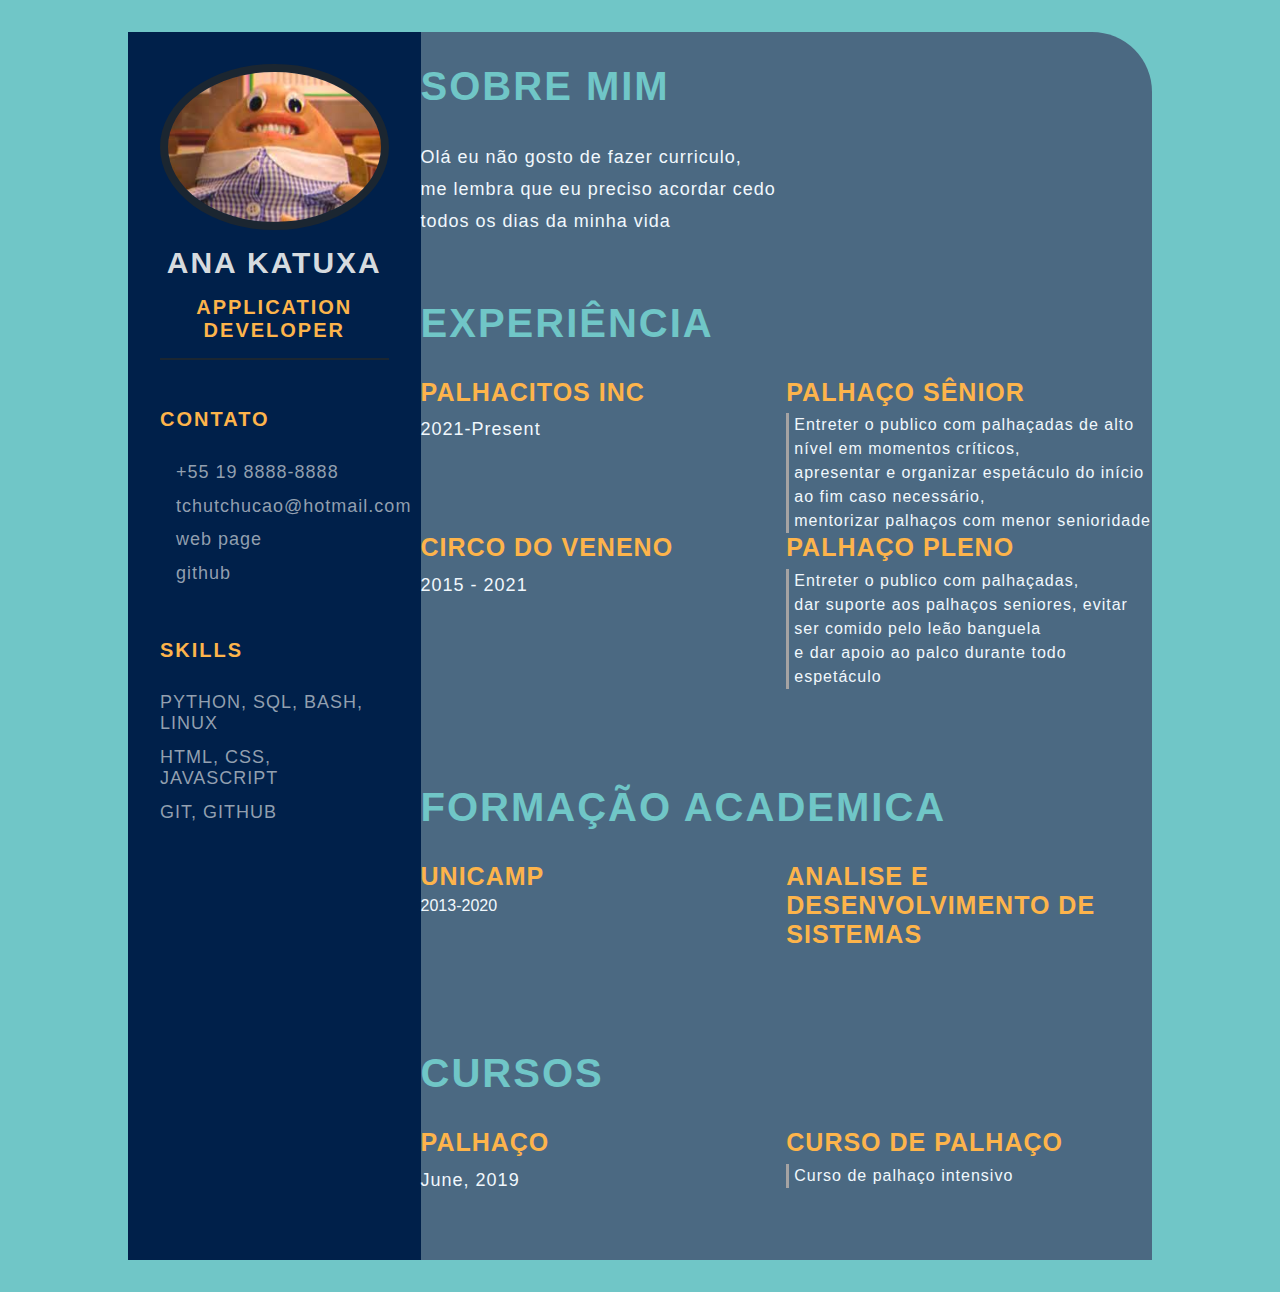
<file: index.html>
<html lang="en">
<head>
    <meta charset="UTF-8">
    <meta http-equiv="X-UA-Compatible" content="IE=edge">
    <meta name="viewport" content="width=device-width, initial-scale=1.0">
    <link rel="stylesheet" href="./style.css">
    <title>Ana Lemos CV</title>
</head>
<body>
    <main class="resume-contents">
        <section class="left-section">
            <section class="left-section-content">
                <div class="profile">
                    <img class="profile-image" src="./img/Sally.jpg" alt="Profile image">
                    <p class="name">Ana Katuxa</p>
                    <p class="profession">Application Developer</p>
                </div>
                <div class="contact-info">
                    <p class="left-title">Contato</p>
                    <ul>
                        <li><i class="fa fa-phone"></i> +55 19 8888-8888</li>
                        <li><i class="fa fa-envelope"></i> tchutchucao@hotmail.com</li>
                        <li><i class="fa fa-globe"></i> web page</li>
                        <li><i class="fa fa-github"></i> github </li>
                    </ul>
                </div>
                <div class="skills">
                    <p class="left-title">Skills</p>
                    <ul>
                        <li><p> Python, SQL, Bash, Linux </p> </li>
                        <li><p> HTML, CSS, JavaScript </p> </li>
                        <li><p> Git, Github </p> </li>
                    </ul>
                </div>
            </section>
        </section>
        <section class="right-section">
                <div class="right-section-content">
                    <section class="about gap">
                        <div class="right-title">Sobre Mim</div>
                        <p class="about-me-contents">
                            Olá eu não gosto de fazer curriculo,<br>
                            me lembra que eu preciso acordar cedo <br>
                            todos os dias da minha vida
                        </p>
                    </section>
                </div>
            <section class="experience gap">
                <div class="right-title">Experiência</div>
                <div class="experience-contents">
                        <div class="exp-left">
                                <p class="exp-company-name">Palhacitos Inc</p>
                                <p class="exp-time-period">2021-Present</p>
                        </div>
                        <div class="exp-right">
                            <p class="exp-position">Palhaço Sênior</p>
                            <p class="exp-desc">
                                Entreter o publico com palhaçadas de alto nível em momentos críticos,
                                <br> apresentar e organizar espetáculo do início ao fim caso necessário,
                                <br> mentorizar palhaços com menor senioridade
                            </p>
                        </div>
                        <div class="exp-left">
                            <p class="exp-company-name">Circo do Veneno</p>
                            <p class="exp-time-period">2015 - 2021</p>
                    </div>
                    <div class="exp-right">
                        <p class="exp-position">Palhaço Pleno</p>
                        <p class="exp-desc">
                            Entreter o publico com palhaçadas,
                            <br> dar suporte aos palhaços seniores, evitar ser comido pelo leão banguela
                            <br> e dar apoio ao palco durante todo espetáculo
                        </p>
                    </div>
                </div>
            </section>
            <section class="education gap">
                <div class="right-title">Formação Academica</div>
                <div class="education-contents">
                    <div class="education-left">
                        <p class="education-school-name">Unicamp</p>
                        <p class="education-time-period">2013-2020</p>
                    </div>
                    <div class="education-right">
                        <p class="education-subject">Analise e desenvolvimento de sistemas</p>
                    </div>
                </div>
            </section>

            <section class='awards gap'>
                <div class="right-title">Cursos</div>
                <div class="awards-contents">
                    <div class="awards-left">
                        <p class="awards-company-name">Palhaço</p>
                        <p class="awards-time-period">June, 2019</p>
                    </div>
                    <div class="awards-right">
                        <p class="awards-name">Curso de palhaço</p>
                        <p class="awards-desc">Curso de palhaço intensivo</p>
                    </div>
                </div>
                
            </section>
        </section>
        
    </main>
    
</body>
</html>
</file>
<file: style.css>
* {
    margin: 0;
    padding: 0;
    box-sizing: border-box;
    list-style: none;
    font-family: 'Roboto', sans-serif;
}

body {
    background-color: #70c6c7;
}

.resume-contents {
    min-height: 100vh;
    width: 80%;
    margin: 2rem auto;
    display: grid;
    grid-template-columns: repeat(7, 1fr);
}

.left-section {
    grid-column: span 2;
    height: 100%;
    background-color: #00204A;
    
}

.right-section {
    grid-column: span 5;
    height: 100%;
    background-color: #4B6982;
    border-radius: 0px 60px 0px 0px;
}

.left-section-content{
    padding: 2rem 2rem;
}

.profile {
    width: 100%;
    border-bottom: 2px solid #1B2631;
}

.profile .profile-image {
    width: 100%;
    border-radius: 50%;
    border: 8px solid #1B2631;
}

.name {
    color: #D6DBDF;
    font-size: 30px;
    letter-spacing: 2px;
    text-transform: uppercase;
    text-align: center;
    font-weight: bold;
    padding: 1rem 0;
}

.profession {
    color: #FDB44B;
    font-size: 20px;
    text-transform: uppercase;
    text-align: center;
    letter-spacing: 2px;
    font-weight: bold;
    padding-bottom: 1rem;
}

/* .contact-info { border-bottom: 2px solid #1B2631; } */
.left-title {
    color: #FDB44B;
    font-size: 20px;
    letter-spacing: 2px;
    text-transform: uppercase;
    font-weight: bold;
    display: flex;
    align-items: center;
    padding-top: 3rem;
}

.contact-info ul {
    padding-top: 1.5rem;
}

.contact-info ul li,
.references ul li {
    padding: .4rem 0;
    display: flex;
    align-items: center;
    color: #d6dbdfaf;
    letter-spacing: 1px;
    font-size: 18px;
}

.contact-info ul li i,
.references ul li i {
    padding-right: 1rem;
    font-size: 18px;
    color: #2E86C1;
}

.skills ul {
    padding-top: 1.5rem;
}
.skills ul li p {
    padding: .4rem 0;
    color: #d6dbdfaf;
    font-size: 18px;
    letter-spacing: 1px;
    display: flex;
    align-items: center;
    text-transform: uppercase;
}

.referance-name {
    padding-top: 1.5rem;
    padding-bottom: .4rem;
    font-size: 18px;
    color: #F9E79F;
    letter-spacing: 1px;
    text-transform: uppercase;
}

.referance-profession {
    font-size: 16px;
    color: #d6dbdfaf;
    letter-spacing: 1px;
    /* text-transform: uppercase; */
    padding-bottom: .4rem;
}


.right-section-contents {
    padding: 2rem 2rem;
}

.right-title {
    color: #70C6C7;
    font-size: 40px;
    letter-spacing: 2px;
    text-transform: uppercase;
    font-weight: bold;
    display: flex;
    align-items: center;
    padding: 2rem 0;
    position: relative;
}

.gap {
    padding-bottom: 2rem;
}
.about-me-contents {
    font-size: 18px;
    letter-spacing: 1px;
    line-height: 2rem;
    color: #F1F8FD;
}

.experience-contents,
.education-contents,
.awards-contents {
    display: grid;
    grid-template-columns: repeat(2, 1fr);
    padding-bottom: 2rem;
    color: #F1F8FD;
}

.exp-company-name,
.education-school-name,
.awards-company-name {
    font-size: 25px;
    font-weight: bold;
    text-transform: uppercase;
    letter-spacing: 1px;
    color: #FDB44B;
    padding-bottom: .4rem;
}

.exp-time-period,
.educationp-time-period,
.awards-time-period {
    font-size: 18px;
    letter-spacing: 1px;
    line-height: 2rem;
}

.exp-position,
.education-subject,
.awards-name {
    font-size: 25px;
    font-weight: bold;
    text-transform: uppercase;
    letter-spacing: 1px;
    color: #FDB44B;
    padding-bottom: .4rem;
}

.exp-desc,
.education-desc,
.awards-desc {
    font-size: 16px;
    letter-spacing: 1px;
    line-height: 1.5rem;
    border-left: 3px solid #a5a3a3;
    padding-left: 5px;
}

/* Media queries */
@media screen and (max-width:780px) {
    .experience-contents,
    .education-contents,
    .awards-contents {
        grid-template-columns: repeat(1, 1fr);
    }
}

@media screen and (max-width:780px) {
    .left-section {
        grid-column: span 3;
    }
    
    .right-section {
        grid-column: span 4;
    }
    
}

@media screen and (max-width:1200px) {
    .resume-contents {
        grid-template-columns: repeat(1, 1fr);
    }
}

@media screen and (max-width:390px) {
    .resume-contents {
        width: 100%;
        margin: 0 auto;
    }

    .name {
        font-size: 20px;
    }

    .profession {
        font-size: 18px;
    }

    .left-title {
        font-size: 18px;
    }

    .right-title {
        font-size: 18px;
    }

    .contact-info ul li,
    .references ul li {
        font-size: 12px;
    }

    .contact-info ul li i,
    .references ul li i {
        /* padding-right: 1rem; */
        font-size: 12px;
    }

    .skills ul li p {
        font-size: 12px;
    }

    .about-me-contents {
        font-size: 16px;
        line-height: 1.5rem;
    }

    .exp-company-name,
    .education-school-name,
    .awards-company-name {
        font-size: 18px;
    }

    .exp-time-period,
    .educationp-time-period,
    .awards-time-period {
        font-size: 16px;
    }

    .exp-position,
    .education-subject,
    .awards-name {
        font-size: 18px;
    }
}
</file>
